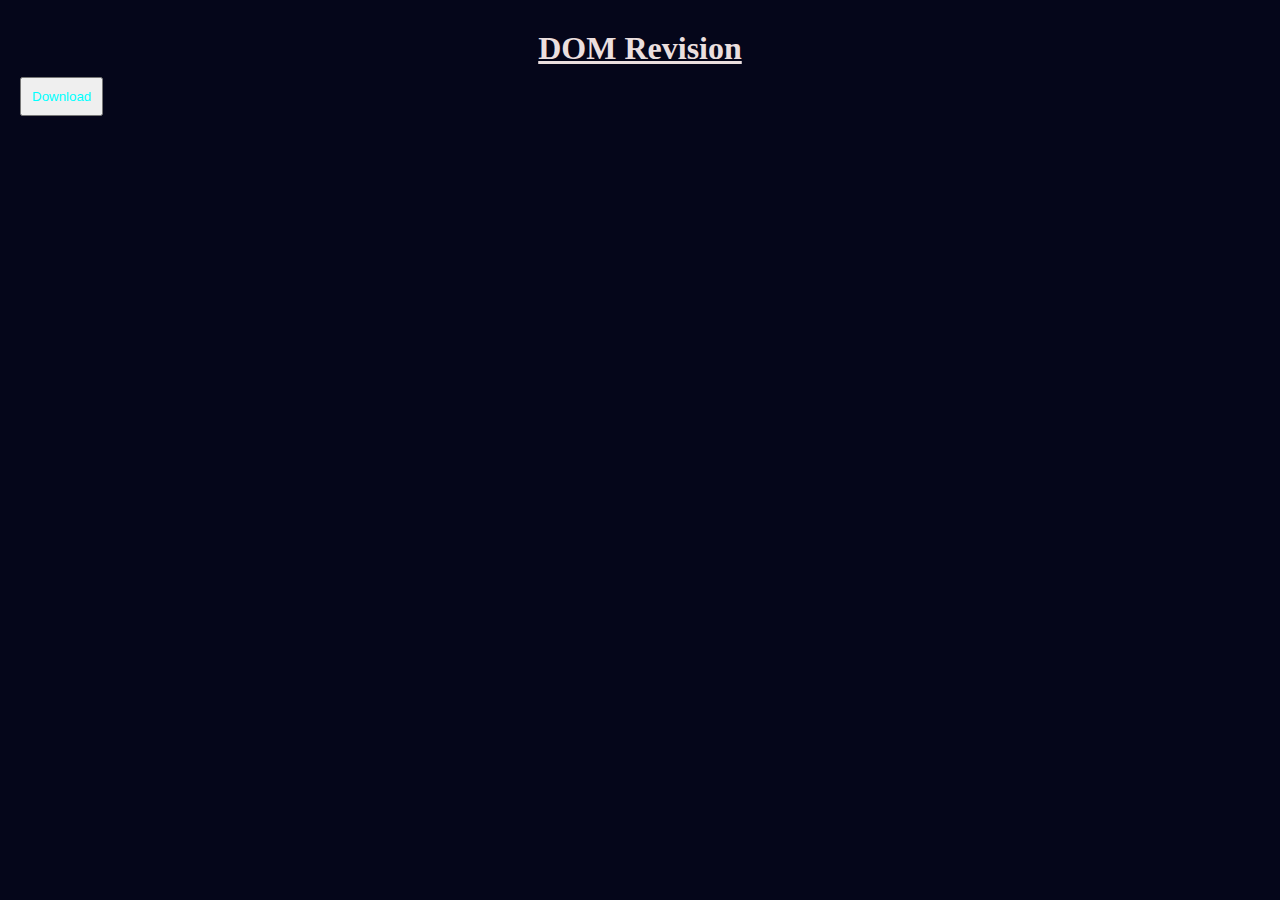
<file: folder0/index.html>
<!DOCTYPE html>
<html lang="en">
  <head>
    <meta charset="UTF-8" />
    <meta name="viewport" content="width=device-width, initial-scale=1.0" />
    <title>DOM Revision</title>
    <link rel="stylesheet" href="style.css" />
  </head>
  <body>
    <h1>DOM Revision</h1>

    <!-- <img id="first-img" src="https://th.bing.com/th/id/R.7d76c5447afdac84441e265843298b02?rik=G5eiC855CVbhxw&pid=ImgRaw&r=0" alt="">
    <img class="second-img" src="https://th.bing.com/th/id/OIP.Qqbb9SK8qqsNXcVgd8pnOAHaHa?w=1024&h=1024&rs=1&pid=ImgDetMain" alt="">

    <h3 class="first-h3"> Class of H3</h3>
    <h3 id="second-h3">ID of H3</h3>
     -->

    <button class="btn">Download</button>

    <!-- <h2>Hey, </h2> -->












  </body>

  <script src="./script.js"></script>
</html>
</file>
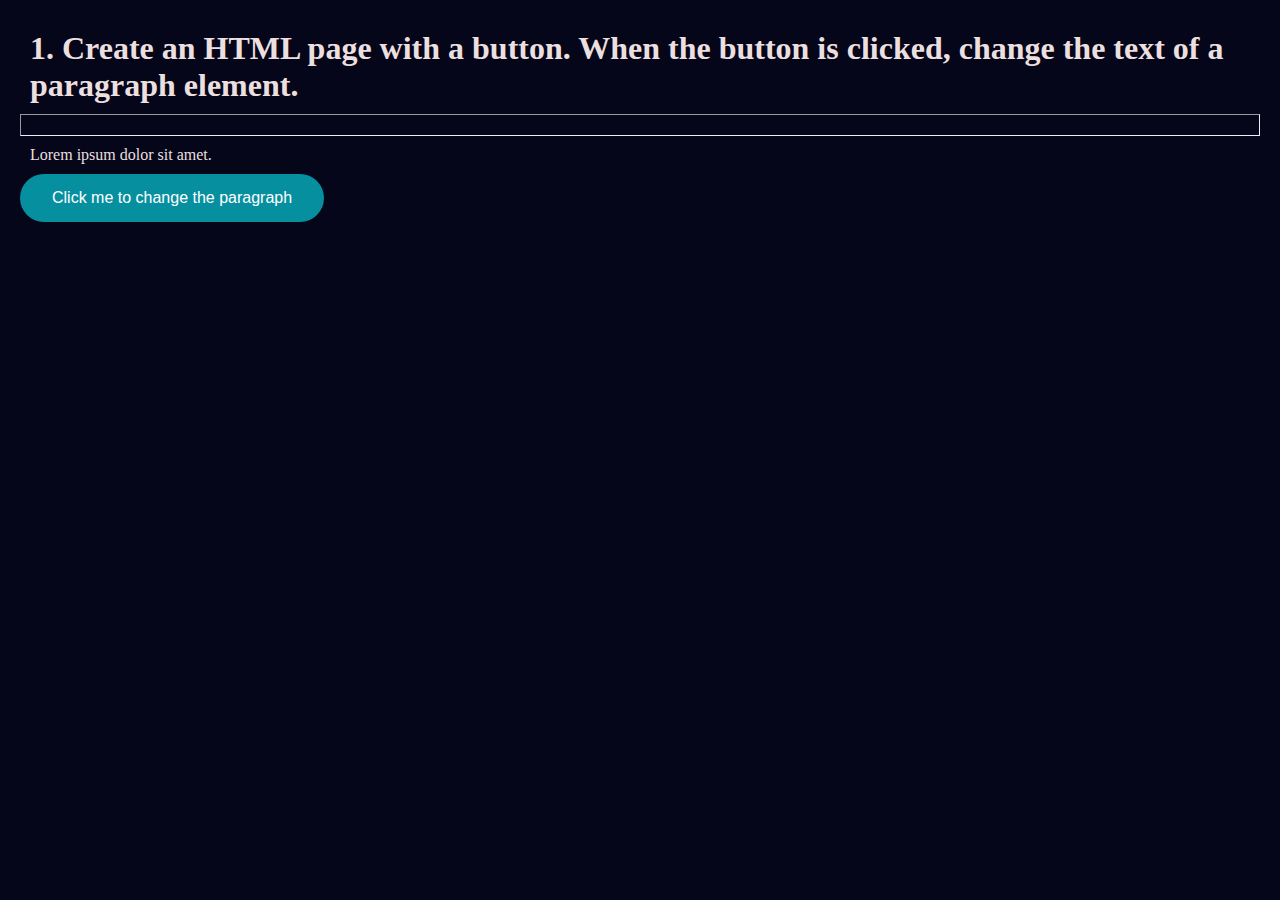
<file: folder1/index.html>
<!DOCTYPE html>
<html lang="en">
  <head>
    <meta charset="UTF-8" />
    <meta name="viewport" content="width=device-width, initial-scale=1.0" />
    <title>CSS Revision</title>
    <link rel="stylesheet" href="style.css" />
  </head>
  <body>
    <h1>1. Create an HTML page with a button. When the button is clicked, change the text of a paragraph element.</h1>

    <hr>
    <p>Lorem ipsum dolor sit amet.
    </p>
    <button>Click me to change the paragraph</button>
  </body>
  <script src="./script.js"></script>
</html>
</file>
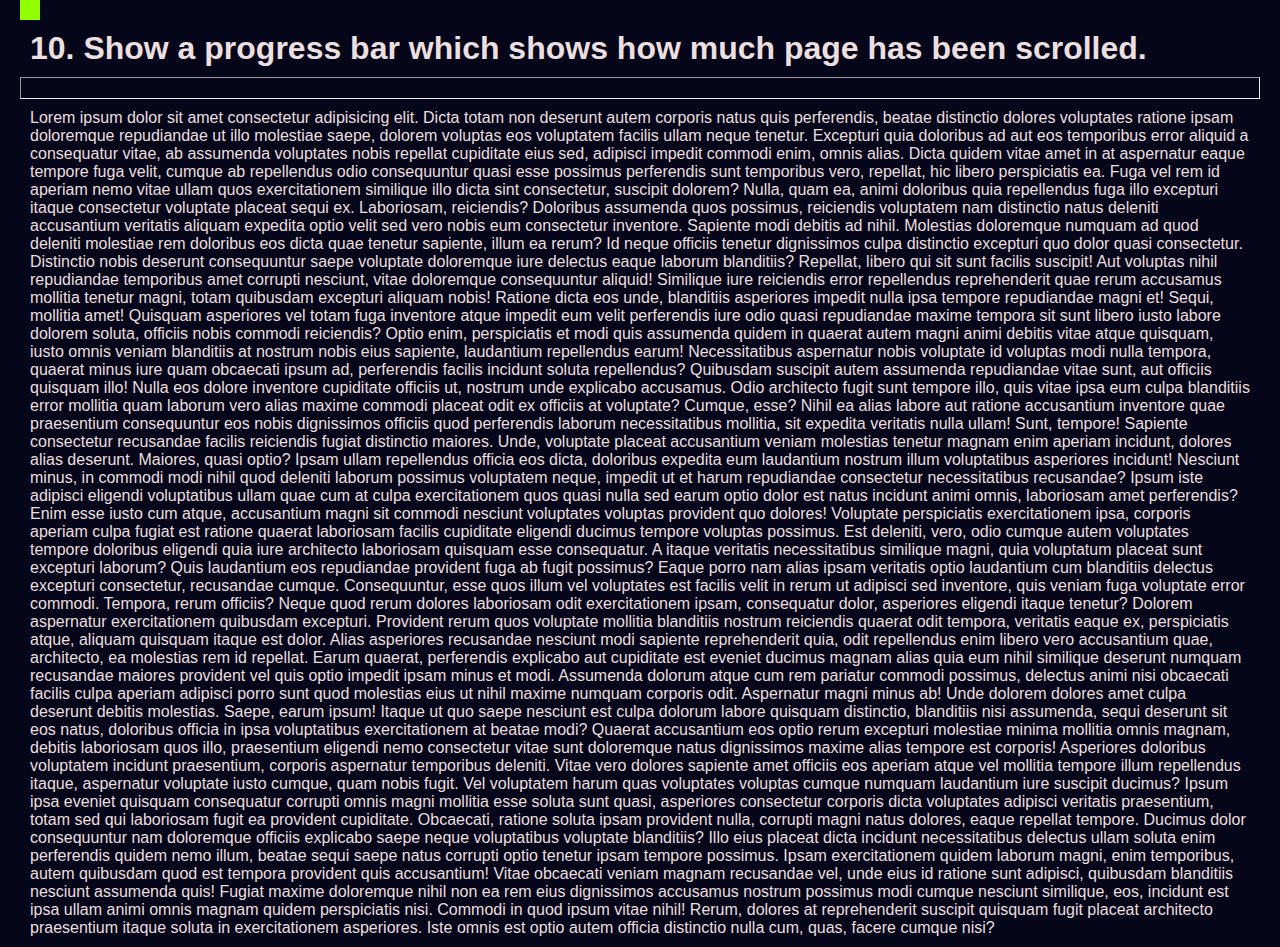
<file: folder10/index.html>
<!DOCTYPE html>
<html lang="en">
  <head>
    <meta charset="UTF-8" />
    <meta name="viewport" content="width=device-width, initial-scale=1.0" />
    <title>CSS Revision</title>
    <link rel="stylesheet" href="style.css" />
  </head>
  <body>
    <h1>
      10. Show a progress bar which shows how much page has been scrolled.
    </h1>
    <hr />
    <div id="scroll-progress"> </div>
      <p class="para"> Lorem ipsum dolor sit amet consectetur adipisicing elit. Dicta totam non deserunt autem corporis natus quis perferendis, beatae distinctio dolores voluptates ratione ipsam doloremque repudiandae ut illo molestiae saepe, dolorem voluptas eos voluptatem facilis ullam neque tenetur. Excepturi quia doloribus ad aut eos temporibus error aliquid a consequatur vitae, ab assumenda voluptates nobis repellat cupiditate eius sed, adipisci impedit commodi enim, omnis alias. Dicta quidem vitae amet in at aspernatur eaque tempore fuga velit, cumque ab repellendus odio consequuntur quasi esse possimus perferendis sunt temporibus vero, repellat, hic libero perspiciatis ea. Fuga vel rem id aperiam nemo vitae ullam quos exercitationem similique illo dicta sint consectetur, suscipit dolorem? Nulla, quam ea, animi doloribus quia repellendus fuga illo excepturi itaque consectetur voluptate placeat sequi ex. Laboriosam, reiciendis? Doloribus assumenda quos possimus, reiciendis voluptatem nam distinctio natus deleniti accusantium veritatis aliquam expedita optio velit sed vero nobis eum consectetur inventore. Sapiente modi debitis ad nihil. Molestias doloremque numquam ad quod deleniti molestiae rem doloribus eos dicta quae tenetur sapiente, illum ea rerum? Id neque officiis tenetur dignissimos culpa distinctio excepturi quo dolor quasi consectetur. Distinctio nobis deserunt consequuntur saepe voluptate doloremque iure delectus eaque laborum blanditiis? Repellat, libero qui sit sunt facilis suscipit! Aut voluptas nihil repudiandae temporibus amet corrupti nesciunt, vitae doloremque consequuntur aliquid! Similique iure reiciendis error repellendus reprehenderit quae rerum accusamus mollitia tenetur magni, totam quibusdam excepturi aliquam nobis! Ratione dicta eos unde, blanditiis asperiores impedit nulla ipsa tempore repudiandae magni et! Sequi, mollitia amet! Quisquam asperiores vel totam fuga inventore atque impedit eum velit perferendis iure odio quasi repudiandae maxime tempora sit sunt libero iusto labore dolorem soluta, officiis nobis commodi reiciendis? Optio enim, perspiciatis et modi quis assumenda quidem in quaerat autem magni animi debitis vitae atque quisquam, iusto omnis veniam blanditiis at nostrum nobis eius sapiente, laudantium repellendus earum! Necessitatibus aspernatur nobis voluptate id voluptas modi nulla tempora, quaerat minus iure quam obcaecati ipsum ad, perferendis facilis incidunt soluta repellendus? Quibusdam suscipit autem assumenda repudiandae vitae sunt, aut officiis quisquam illo! Nulla eos dolore inventore cupiditate officiis ut, nostrum unde explicabo accusamus. Odio architecto fugit sunt tempore illo, quis vitae ipsa eum culpa blanditiis error mollitia quam laborum vero alias maxime commodi placeat odit ex officiis at voluptate? Cumque, esse? Nihil ea alias labore aut ratione accusantium inventore quae praesentium consequuntur eos nobis dignissimos officiis quod perferendis laborum necessitatibus mollitia, sit expedita veritatis nulla ullam! Sunt, tempore! Sapiente consectetur recusandae facilis reiciendis fugiat distinctio maiores. Unde, voluptate placeat accusantium veniam molestias tenetur magnam enim aperiam incidunt, dolores alias deserunt. Maiores, quasi optio? Ipsam ullam repellendus officia eos dicta, doloribus expedita eum laudantium nostrum illum voluptatibus asperiores incidunt! Nesciunt minus, in commodi modi nihil quod deleniti laborum possimus voluptatem neque, impedit ut et harum repudiandae consectetur necessitatibus recusandae? Ipsum iste adipisci eligendi voluptatibus ullam quae cum at culpa exercitationem quos quasi nulla sed earum optio dolor est natus incidunt animi omnis, laboriosam amet perferendis? Enim esse iusto cum atque, accusantium magni sit commodi nesciunt voluptates voluptas provident quo dolores! Voluptate perspiciatis exercitationem ipsa, corporis aperiam culpa fugiat est ratione quaerat laboriosam facilis cupiditate eligendi ducimus tempore voluptas possimus. Est deleniti, vero, odio cumque autem voluptates tempore doloribus eligendi quia iure architecto laboriosam quisquam esse consequatur. A itaque veritatis necessitatibus similique magni, quia voluptatum placeat sunt excepturi laborum? Quis laudantium eos repudiandae provident fuga ab fugit possimus? Eaque porro nam alias ipsam veritatis optio laudantium cum blanditiis delectus excepturi consectetur, recusandae cumque. Consequuntur, esse quos illum vel voluptates est facilis velit in rerum ut adipisci sed inventore, quis veniam fuga voluptate error commodi. Tempora, rerum officiis? Neque quod rerum dolores laboriosam odit exercitationem ipsam, consequatur dolor, asperiores eligendi itaque tenetur? Dolorem aspernatur exercitationem quibusdam excepturi. Provident rerum quos voluptate mollitia blanditiis nostrum reiciendis quaerat odit tempora, veritatis eaque ex, perspiciatis atque, aliquam quisquam itaque est dolor. Alias asperiores recusandae nesciunt modi sapiente reprehenderit quia, odit repellendus enim libero vero accusantium quae, architecto, ea molestias rem id repellat. Earum quaerat, perferendis explicabo aut cupiditate est eveniet ducimus magnam alias quia eum nihil similique deserunt numquam recusandae maiores provident vel quis optio impedit ipsam minus et modi. Assumenda dolorum atque cum rem pariatur commodi possimus, delectus animi nisi obcaecati facilis culpa aperiam adipisci porro sunt quod molestias eius ut nihil maxime numquam corporis odit. Aspernatur magni minus ab! Unde dolorem dolores amet culpa deserunt debitis molestias. Saepe, earum ipsum! Itaque ut quo saepe nesciunt est culpa dolorum labore quisquam distinctio, blanditiis nisi assumenda, sequi deserunt sit eos natus, doloribus officia in ipsa voluptatibus exercitationem at beatae modi? Quaerat accusantium eos optio rerum excepturi molestiae minima mollitia omnis magnam, debitis laboriosam quos illo, praesentium eligendi nemo consectetur vitae sunt doloremque natus dignissimos maxime alias tempore est corporis! Asperiores doloribus voluptatem incidunt praesentium, corporis aspernatur temporibus deleniti. Vitae vero dolores sapiente amet officiis eos aperiam atque vel mollitia tempore illum repellendus itaque, aspernatur voluptate iusto cumque, quam nobis fugit. Vel voluptatem harum quas voluptates voluptas cumque numquam laudantium iure suscipit ducimus? Ipsum ipsa eveniet quisquam consequatur corrupti omnis magni mollitia esse soluta sunt quasi, asperiores consectetur corporis dicta voluptates adipisci veritatis praesentium, totam sed qui laboriosam fugit ea provident cupiditate. Obcaecati, ratione soluta ipsam provident nulla, corrupti magni natus dolores, eaque repellat tempore. Ducimus dolor consequuntur nam doloremque officiis explicabo saepe neque voluptatibus voluptate blanditiis? Illo eius placeat dicta incidunt necessitatibus delectus ullam soluta enim perferendis quidem nemo illum, beatae sequi saepe natus corrupti optio tenetur ipsam tempore possimus. Ipsam exercitationem quidem laborum magni, enim temporibus, autem quibusdam quod est tempora provident quis accusantium! Vitae obcaecati veniam magnam recusandae vel, unde eius id ratione sunt adipisci, quibusdam blanditiis nesciunt assumenda quis! Fugiat maxime doloremque nihil non ea rem eius dignissimos accusamus nostrum possimus modi cumque nesciunt similique, eos, incidunt est ipsa ullam animi omnis magnam quidem perspiciatis nisi. Commodi in quod ipsum vitae nihil! Rerum, dolores at reprehenderit suscipit quisquam fugit placeat architecto praesentium itaque soluta in exercitationem asperiores. Iste omnis est optio autem officia distinctio nulla cum, quas, facere cumque nisi?
      </p>

   
  </body>
  <script src="./script.js"></script>
</html>
</file>
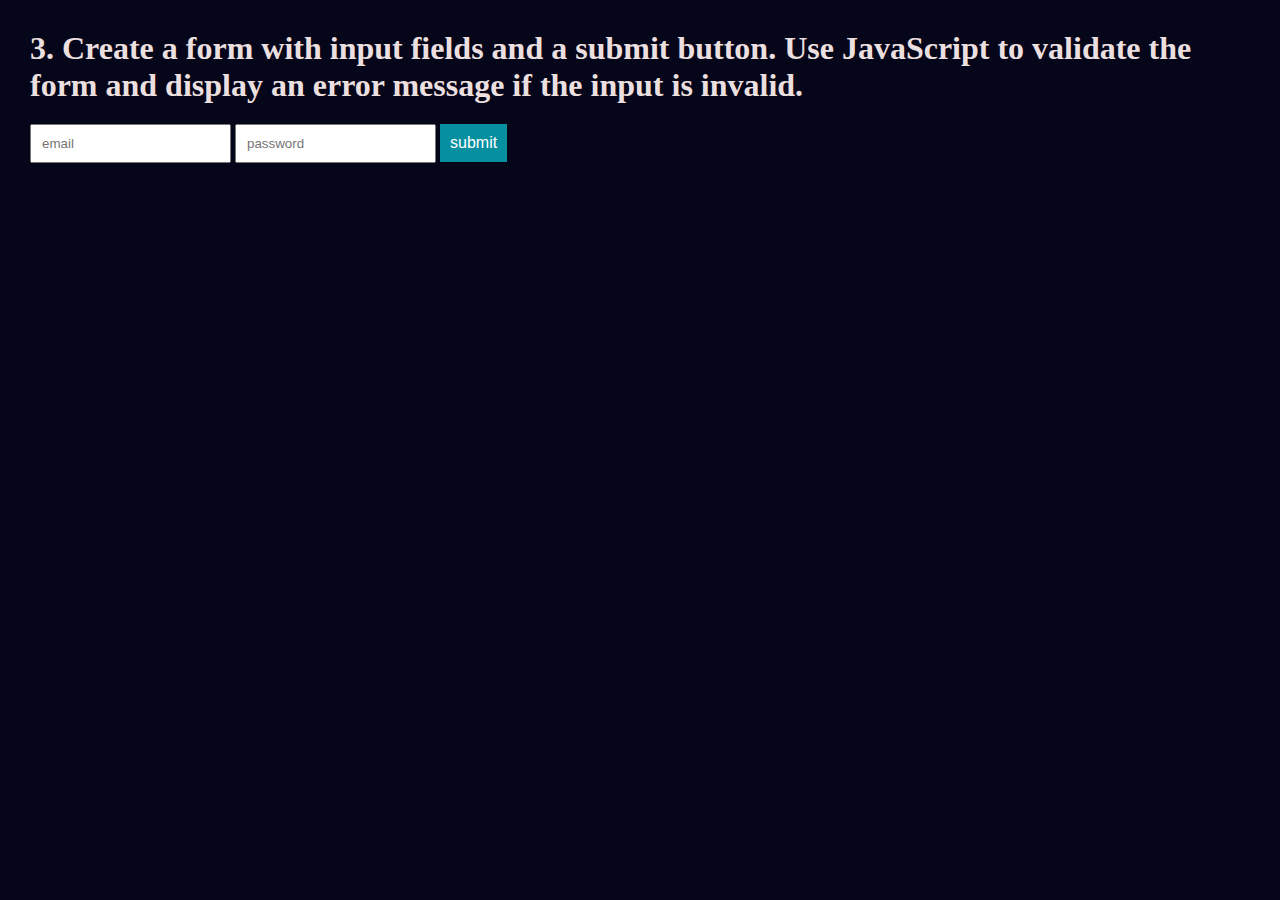
<file: folder3/index.html>
<!DOCTYPE html>
<html lang="en">
  <head>
    <meta charset="UTF-8" />
    <meta name="viewport" content="width=device-width, initial-scale=1.0" />
    <title>CSS Revision</title>
    <link rel="stylesheet" href="style.css" />
  </head>
  <body>
    <h1>
      3. Create a form with input fields and a submit button. Use JavaScript to
      validate the form and display an error message if the input is invalid.
    </h1>

    <form action="submit">
      <input type="text" placeholder="email" />
      <input type="text" placeholder="password " />
      <button>submit</button>
    </form>
  </body>
  <script src="./script.js"></script>
</html>
</file>
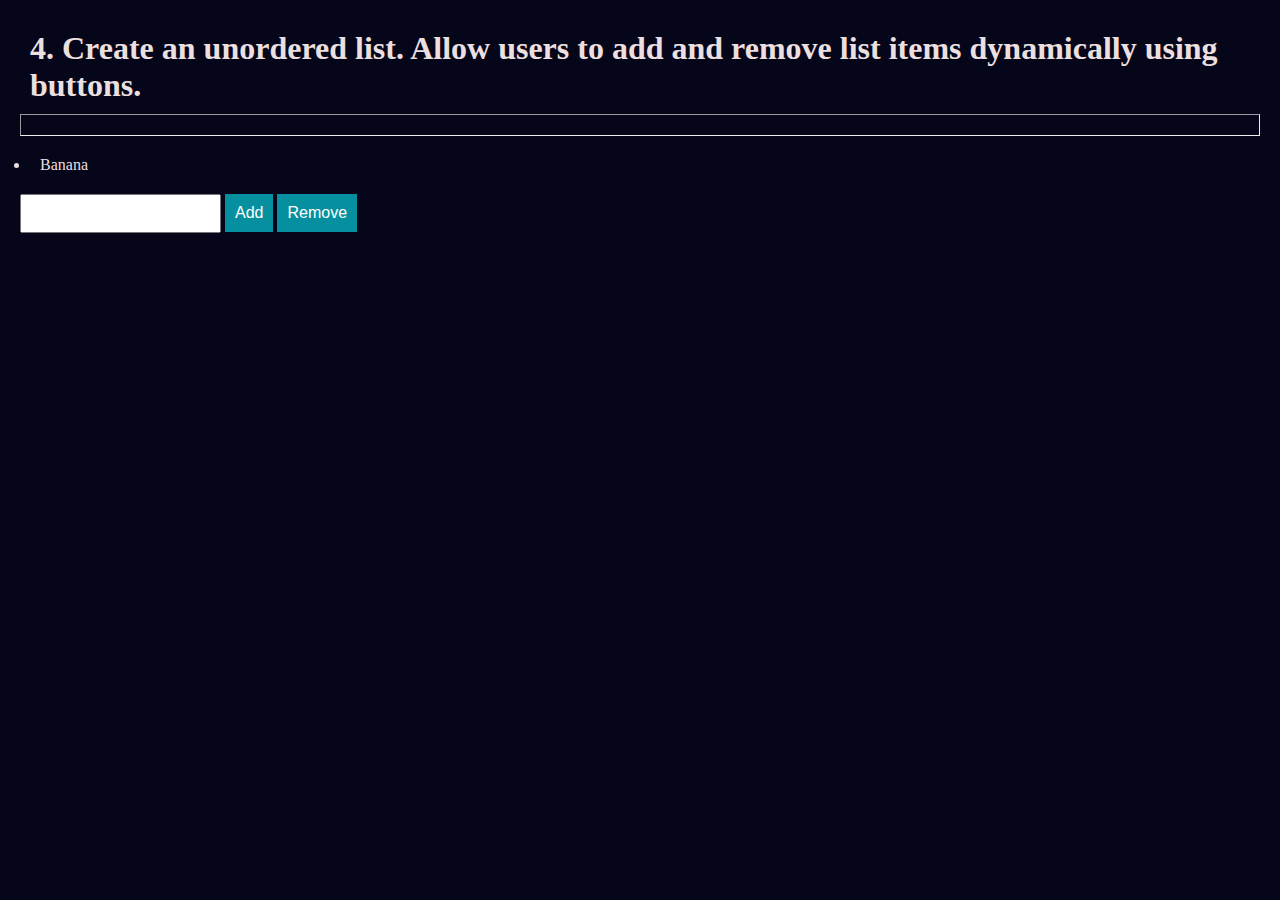
<file: folder4/index.html>
<!DOCTYPE html>
<html lang="en">
  <head>
    <meta charset="UTF-8" />
    <meta name="viewport" content="width=device-width, initial-scale=1.0" />
    <title>DOM Revision</title>
    <link rel="stylesheet" href="style.css" />
  </head>
  <body>
    <h1>
      4. Create an unordered list. Allow users to add and remove list items
      dynamically using buttons.
    </h1>
    <hr />

    <ul>
      <li>Banana</li>
    </ul>


    <input type="text" />
    <button id="addBtn">Add</button>
    <button id="removeBtn">Remove</button>
  </body>
  <script src="./script.js"></script>
</html>
</file>
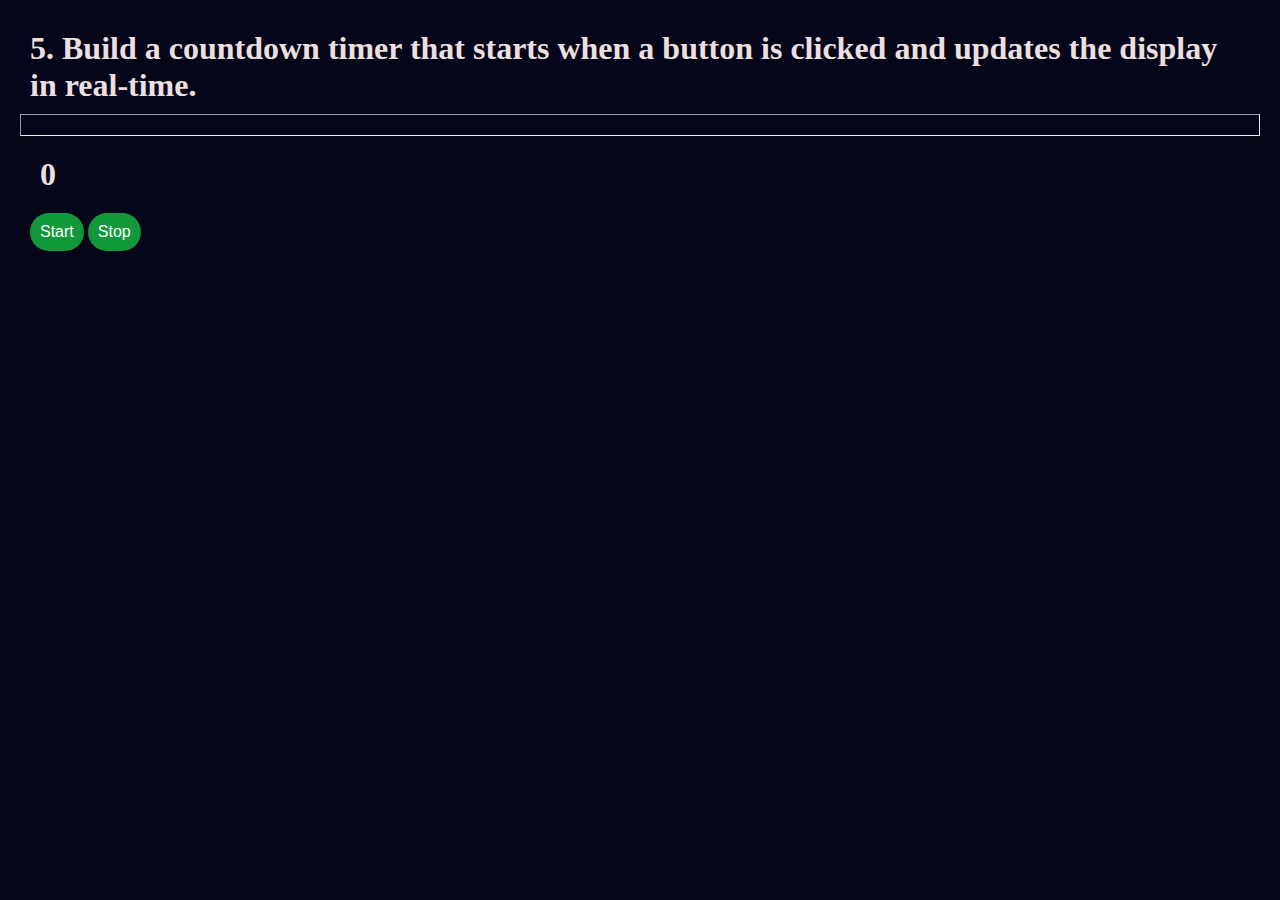
<file: folder5/index.html>
<!DOCTYPE html>
<html lang="en">
  <head>
    <meta charset="UTF-8" />
    <meta name="viewport" content="width=device-width, initial-scale=1.0" />
    <title>CSS Revision</title>
    <link rel="stylesheet" href="style.css" />
  </head>
  <body>
    <h1>5. Build a countdown timer that starts when a button is clicked and updates the display in real-time.
    </h1> <hr>
<div>
<h1 class="count">0</h1>
<button class="startBtn">Start</button>
<button class="stopBtn">Stop</button>
</div>
  </body>
  <script src="./script.js"></script>
</html>
</file>
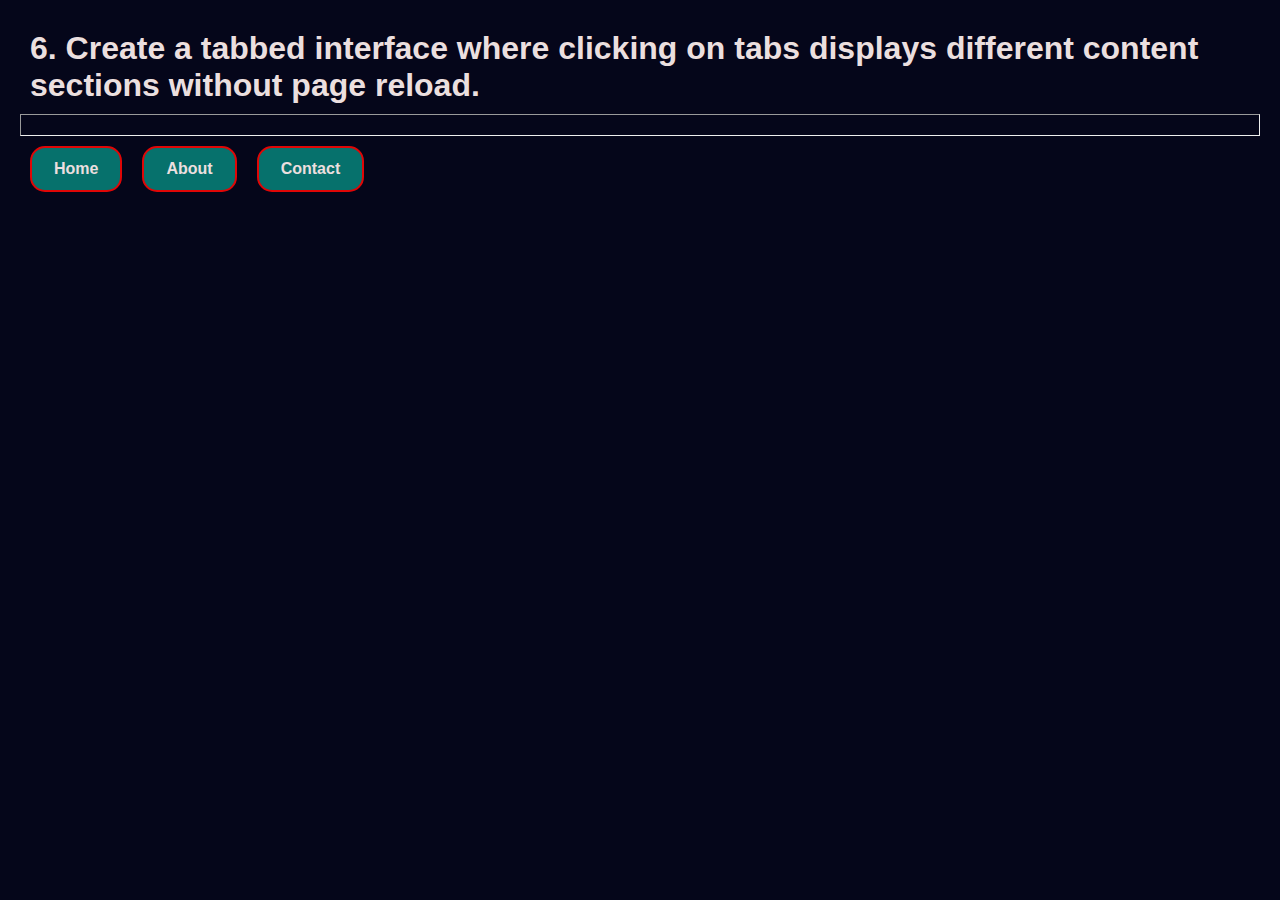
<file: folder6/index.html>
<!DOCTYPE html>
<html lang="en">
  <head>
    <meta charset="UTF-8" />
    <meta name="viewport" content="width=device-width, initial-scale=1.0" />
    <title>CSS Revision</title>
    <link rel="stylesheet" href="style.css" />
  </head>
  <body>
    <h1>
      6. Create a tabbed interface where clicking on tabs displays different
      content sections without page reload.
    </h1>
    <hr />

    <div id="tabs">
      <div class="tab" id="homeTab">Home</div>
      <div class="tab" id="aboutTab">About</div>
      <div class="tab" id="contactTab">Contact</div>
    </div>

    <p class="homePara">
      This is Home Tab.This is Home Tab.This is Home Tab.This is Home Tab.This
      is Home Tab.This is Home Tab.This is Home Tab.This is Home Tab.This is
      Home Tab.This is Home Tab.This is Home Tab.This is Home Tab.This is Home
      Tab.This is Home Tab.This is Home Tab.This is Home Tab.This is Home
      Tab.This is Home Tab.This is Home Tab.This is Home Tab.
    </p>
    <p class="aboutPara">
      This is About Tab. This is About Tab. This is About Tab. This is About
      Tab. This is About Tab. This is About Tab. This is About Tab. This is
      About Tab. This is About Tab. This is About Tab. This is About Tab. This
      is About Tab. This is About Tab. This is About Tab. This is About Tab.
      This is About Tab. This is About Tab. This is About Tab. This is About
      Tab. This is About Tab.
    </p>
    <p class="contactPara">
      This is contact Tab. This is contact Tab. This is contact Tab. This is
      contact Tab. This is contact Tab. This is contact Tab. This is contact
      Tab. This is contact Tab. This is contact Tab. This is contact Tab. This
      is contact Tab. This is contact Tab. This is contact Tab. This is contact
      Tab. This is contact Tab. This is contact Tab. This is contact Tab. This
      is contact Tab. This is contact Tab. This is contact Tab.
    </p>
  </body>
  <script src="./script.js"></script>
</html>
</file>
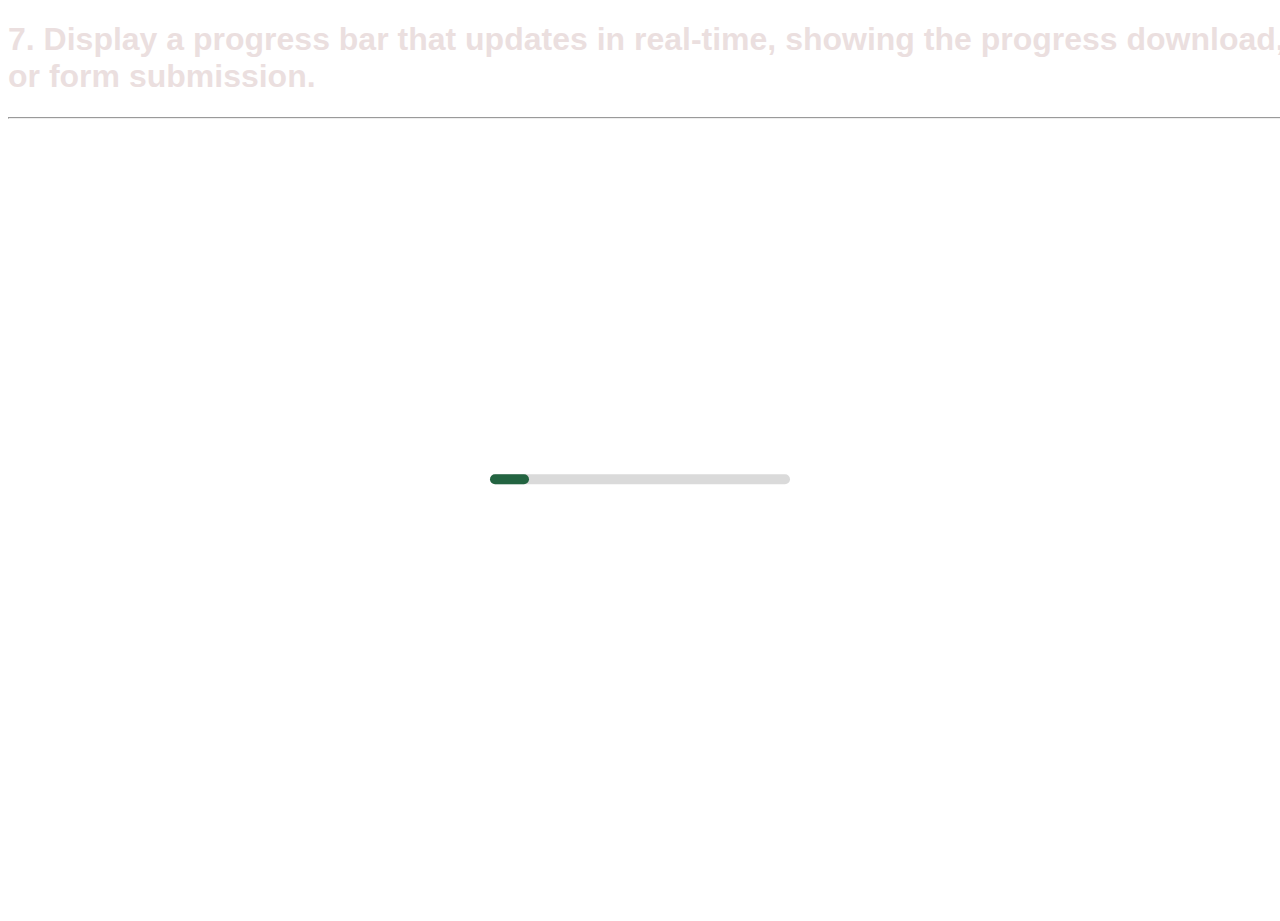
<file: folder7/index.html>
<!DOCTYPE html>
<html lang="en">
  <head>
    <meta charset="UTF-8" />
    <meta name="viewport" content="width=device-width, initial-scale=1.0" />
    <title>CSS Revision</title>
    <link rel="stylesheet" href="style.css" />
  </head>
  <body>
    <h1>
      7. Display a progress bar that updates in real-time, showing the progress
      download, or form submission.
    </h1>
    <hr />
    <div id="center">
      <h3>Download completed🥳</h3>
      <div id="downloadCapsule">
        <div id="progress"></div>
      </div>
    </div>
  </body>
  <script src="./script.js"></script>
</html>
</file>
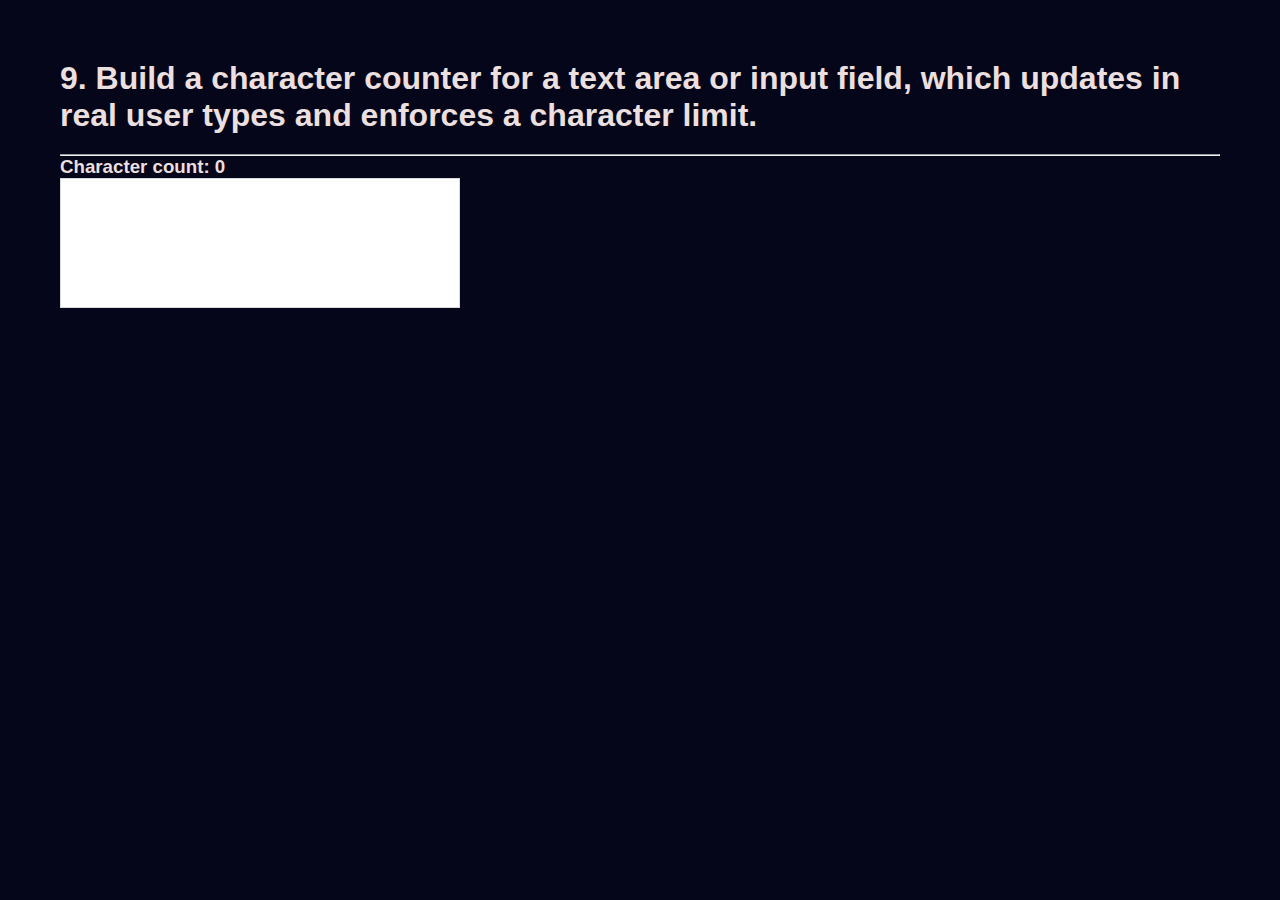
<file: folder9/index.html>
<!DOCTYPE html>
<html lang="en">
  <head>
    <meta charset="UTF-8" />
    <meta name="viewport" content="width=device-width, initial-scale=1.0" />
    <title>CSS Revision</title>
    <link rel="stylesheet" href="style.css" />
  </head>
  <body>
    <h1>
      9. Build a character counter for a text area or input field, which updates
      in real user types and enforces a character limit.
    </h1>
    <hr />

    <h3>Character count: <span id="counter">0</span></h3>
    <textarea></textarea>
  </body>
  <script src="./script.js"></script>
</html>
</file>
<file: folder0/style.css>
* {
  margin: 0;
  padding: 10px;
  box-sizing: border-box;
}

body,
html {
  width: 100%;
  height: 100%;
  background-color: rgb(5, 6, 26);
  color: rgb(235, 223, 223);
  font-family: "gilroy";
}
h1 {
  text-align: center;
  text-decoration: underline;
}

#first-img {
  width: 45%;
  padding-right: 5%;
}
.second-img {
  width: 35%;
}

.btn {
  color: aqua;
}
</file>
<file: folder1/style.css>
* {
  margin: 0;
  padding: 10px;
  box-sizing: border-box;
}

body,
html {
  width: 100%;
  height: 100%;
  background-color: rgb(5, 6, 26);
  color: rgb(235, 223, 223);
  font-family: "gilroy";
}
h1 {
  text-align: left;
}
button {
  background-color: #06909f;
  border: none; 
  color: white;
  padding: 15px 32px;
  text-align: center; 
  font-size: 16px; 
  cursor: pointer; 
  border-radius: 50px; 
}
</file>
<file: folder10/style.css>
* {
  margin: 0;
  padding: 10px;
  box-sizing: border-box;
}

body,
html {
  width: 100%;
  height: 100%;
  background-color: rgb(5, 6, 26);
  color: rgb(235, 223, 223);
  font-family: "Lucida Sans Unicode", sans-serif;
}
h1 {
  text-align: left;
}

#scroll-progress {
  position: fixed;
  top: 0;
  width: 0%;
  height: 4px;
  background: #91ff00;
  z-index: 10000;
}
</file>
<file: folder3/style.css>
* {
  margin: 0;
  padding: 10px;
  box-sizing: border-box;
}

body,
html {
  width: 100%;
  height: 100%;
  background-color: rgb(5, 6, 26);
  color: rgb(235, 223, 223);
  font-family: "gilroy";
}
h1 {
  text-align: left;
}

button {
  background-color: #06909f;
  border: none;
  color: white;
  font-size: 16px;
  cursor: pointer;
}
</file>
<file: folder4/style.css>
* {
  margin: 0;
  padding: 10px;
  box-sizing: border-box;
}

body,
html {
  width: 100%;
  height: 100%;
  background-color: rgb(5, 6, 26);
  color: rgb(235, 223, 223);
  font-family: "gilroy";
}
h1 {
  text-align: left;
}

button {
  background-color: #06909f;
  border: none;
  color: white;
  font-size: 16px;
  cursor: pointer;
}
</file>
<file: folder5/style.css>
* {
  margin: 0;
  padding: 10px;
  box-sizing: border-box;
}

body,
html {
  width: 100%;
  height: 100%;
  background-color: rgb(5, 6, 26);
  color: rgb(235, 223, 223);
}
h1 {
  text-align: left;
}


button {
  background-color: #10983b;
  border: none;
  color: white;
  font-size: 16px;
  cursor: pointer;
  border-radius: 50px;
  margin: 10px auto;
}
</file>
<file: folder6/style.css>
* {
  margin: 0;
  padding: 10px;
  box-sizing: border-box;
}

body,
html {
  width: 100%;
  height: 100%;
  background-color: rgb(5, 6, 26);
  color: rgb(235, 223, 223);
  font-family: "Lucida Sans Unicode", sans-serif;
}
h1 {
  text-align: left;
}

button {
  background-color: #06909f;
  border: none;
  color: white;
  font-size: 16px;
  cursor: pointer;
}
#tabs {
  display: flex;
  gap: 20px;
}

#homeTab,
#aboutTab,
#contactTab {
  padding: 12px 22px;
  background-color: rgb(6, 113, 108);
  border: 2px solid rgb(224, 6, 6);
  border-radius: 15px;
  font-weight: 700;
  cursor: pointer;
}

p {
 display: none;
  margin-top: 20px;
}
</file>
<file: folder7/style.css>
body,
html {
  width: 100%;
  height: 100%;

  color: rgb(235, 223, 223);
  font-family: "Lucida Sans Unicode", sans-serif;
}
h1 {
  text-align: left;
}

#center {
  position: absolute;
  top: 50%;
  left: 50%;
  transform: translate(-50%, -50%);
}
#downloadCapsule {
  width: 300px;
  height: 10px;
  background-color: #dadada;
  border-radius: 100px;
}
#progress {
  transition: all cubic-bezier(0.19, 1, 0.22, 1) 1s;
  width: 0%;
  height: 100%;
  border-radius: 100px;
  background-color: rgb(35, 100, 65);
}

#center h3 {
  opacity: 0;
}
</file>
<file: folder9/style.css>
* {
  margin: 0;

  box-sizing: border-box;
}

body,
html {
  width: 100%;
  height: 100%;
  padding: 30px;
  background-color: rgb(5, 6, 26);
  color: rgb(235, 223, 223);
  font-family: "Lucida Sans Unicode", sans-serif;
}
h1 {
  text-align: left;
  margin-bottom: 20px;
}
textarea {
  width: 400px;
  height: 130px;
  font-size: 18px;
  font-weight: 500;
  border: 1px solid #dadada;
  outline-color: royalblue;
  resize: none;
  padding: 10px;
}
</file>
